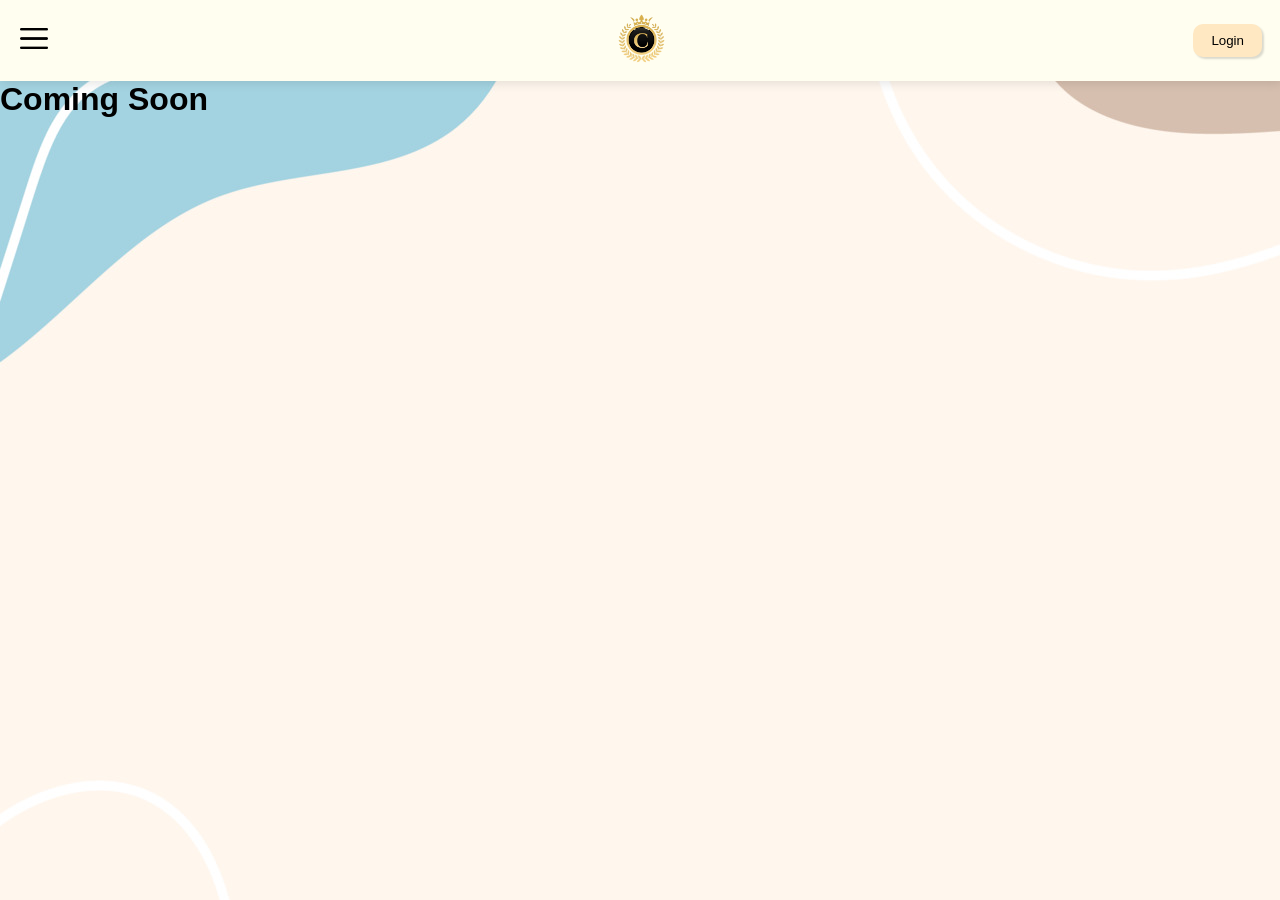
<file: analytics.html>
<!DOCTYPE html>
<html lang="en">
<head>
    <meta charset="UTF-8">
    <meta name="viewport" content="width=device-width, initial-scale=1.0">
    <title>Analytics</title>
    <link rel="stylesheet" href="analyticsStyles.css">
    <script src="script.js"></script>
</head>
<body>

    <header>
        <div class="menuButton">
            <button id="menuB" onclick="openSidebar()"><img src="menu.png" id="menuBImg"></button>
        </div>
        <div class="logo">
            <img src="logo.png" id="logo">
        </div>
        <div class="logout">
            <button id="logout" onclick="goToLogin()">Login</button>
        </div>
    </header>

    <aside id="aside">
        <div class="sidebar">
            <a href="index.html" id="homeSide">
                <div><img src="home.png"></div>
            <div>Home</div>
        </a>
        </div>
        <div class="sidebar">
            <a href="manage.html" id="manageSide">
                <div><img src="manage.png"></div>
                <div>Manage</div>
            </a>
        </div>
        <div class="sidebar">
            <a href="ai.html" id="analyticsSide">
                <div><img src="aiLogo.png"></div>
                <div>AI</div>
            </a>
        </div>
        <div class="sidebar">
            <a href="setting.html" id="settingSide">
                <div><img src="setting.png"></div>
                <div>Setting</div>
            </a>
        </div>
    </aside>

    <main>
        <h1>Coming Soon</h1>
    </main>

    <nav>
        <div class="nav1">
            <button id="home" onclick="goToHome()"><img src="home.png"></button>
        </div>
        <div class="nav2">
            <button id="manage" onclick="goToManage()"><img src="manage.png"></button>
        </div>
        <div class="nav3">
            <button id="analytics" onclick="goToAI()"><img src="aiLogo.png"></button>
        </div>
        <div class="nav4">
            <button id="setting" onclick="goToSetting()"><img src="setting.png"></button>
        </div>
    </nav>
</body>
</html>
</file>
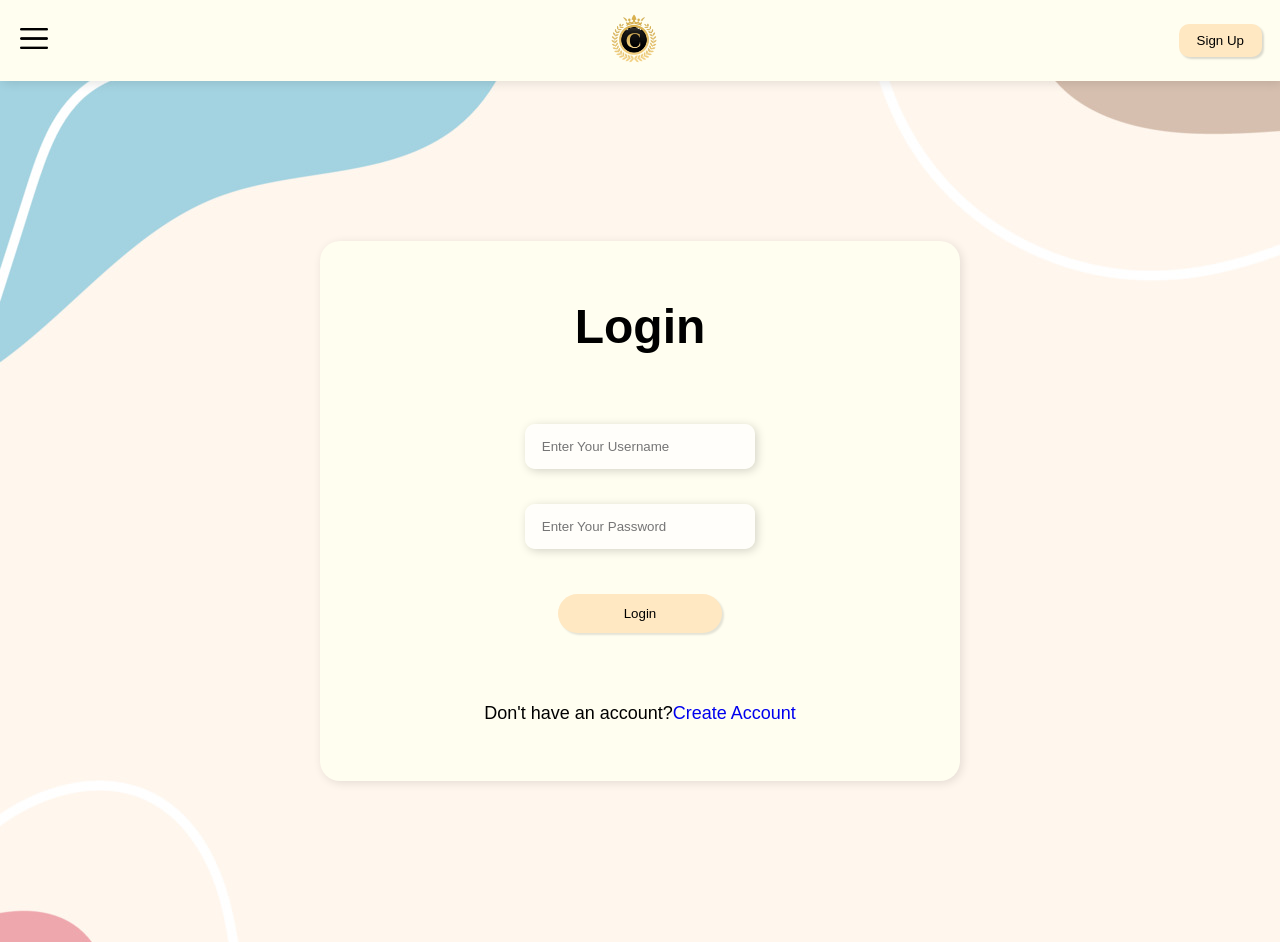
<file: login.html>
<!DOCTYPE html>
<html lang="en">
<head>
    <meta charset="UTF-8">
    <meta name="viewport" content="width=device-width, initial-scale=1.0">
    <link rel="stylesheet" href="/loginstyle.css">
    <title>Login</title>
    <script src="script.js"></script>
</head>
<body>
    <header>
        <div class="menuButton">
            <button id="menuB" onclick="openSidebar()"><img src="menu.png" id="menuBImg"></button>
        </div>
        <div class="logo">
            <img src="logo.png" id="logo">
        </div>
        <div class="logout">
            <button id="logout" onclick="goToSignUp()">Sign Up</button>
        </div>
    </header>

    <aside id="aside">
        <div class="sidebar">
            <a href="index.html" id="homeSide">
                <div><img src="home.png"></div>
            <div>Home</div>
        </a>
        </div>
        <div class="sidebar">
            <a href="manage.html" id="manageSide">
                <div><img src="manage.png"></div>
                <div>Manage</div>
            </a>
        </div>
        <div class="sidebar">
            <a href="analytics.html" id="analyticsSide">
                <div><img src="analytics.png"></div>
                <div>Analytics</div>
            </a>
        </div>
        <div class="sidebar">
            <a href="setting.html" id="settingSide">
                <div><img src="setting.png"></div>
                <div>Setting</div>
            </a>
        </div>
    </aside>

    <main>
        <div class="main">
            <div class="submain1">
                <h1>Login</h1>
            </div>
            <div class="login">
                <form action="/index.html">
                    <div class="loginInput">
                        <div>
                            <input type="text" placeholder="Enter Your Username" id="username" required>
                        </div>
                        <div>
                            <input type="password" placeholder="Enter Your Password" id="password" required>
                        </div>
                    </div>
                    <div class="submit">
                        <input type="submit" value="Login" id="submit">
                    </div>
                </form>
            </div>
            <div class="signUp">
                <div><p>Don't have an account? </p></div>
                <div><a href="/signUp.html">Create Account</a></div>
            </div>
        </div>
    </main>

    <nav>
        <div class="nav1">
            <button id="home" onclick="goToHome()"><img src="home.png"></button>
        </div>
        <div class="nav2">
            <button id="manage" onclick="goToManage()"><img src="manage.png"></button>
        </div>
        <div class="nav3">
            <button id="analytics" onclick="goToAnalytics()"><img src="analytics.png"></button>
        </div>
        <div class="nav4">
            <button id="setting" onclick="goToSetting()"><img src="setting.png"></button>
        </div>
    </nav>

    <footer>

    </footer>
</body>
</html>
</file>
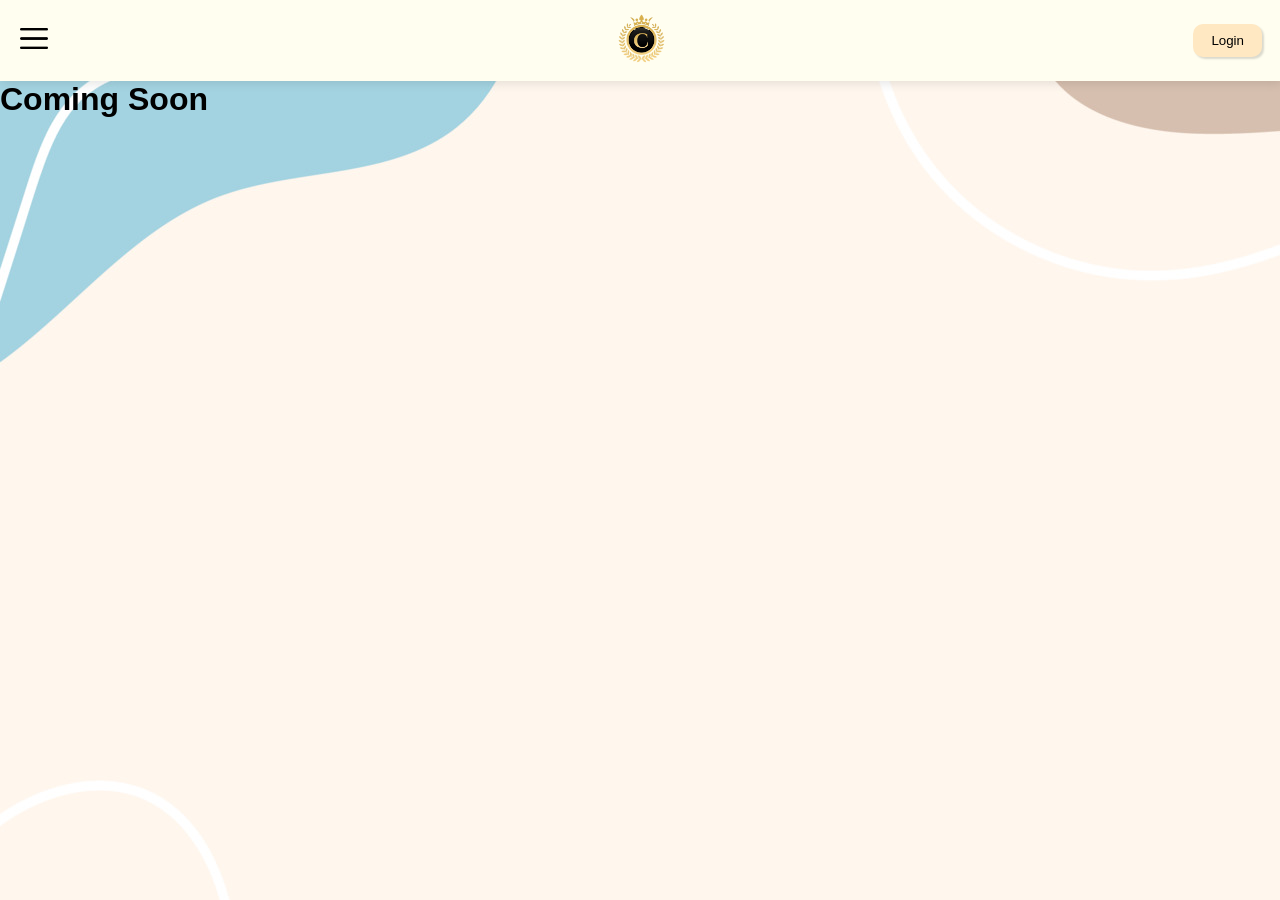
<file: manage.html>
<!DOCTYPE html>
<html lang="en">
<head>
    <meta charset="UTF-8">
    <meta name="viewport" content="width=device-width, initial-scale=1.0">
    <title>Manage</title>
    <link rel="stylesheet" href="manageStyles.css">
    <script src="script.js"></script>
</head>
<body>

    <header>
        <div class="menuButton">
            <button id="menuB" onclick="openSidebar()"><img src="menu.png" id="menuBImg"></button>
        </div>
        <div class="logo">
            <img src="logo.png" id="logo">
        </div>
        <div class="logout">
            <button id="logout" onclick="goToLogin()">Login</button>
        </div>
    </header>

    <aside id="aside">
        <div class="sidebar">
            <a href="index.html" id="homeSide">
                <div><img src="home.png"></div>
            <div>Home</div>
        </a>
        </div>
        <div class="sidebar">
            <a href="manage.html" id="manageSide">
                <div><img src="manage.png"></div>
                <div>Manage</div>
            </a>
        </div>
        <div class="sidebar">
            <a href="ai.html" id="analyticsSide">
                <div><img src="aiLogo.png"></div>
                <div>AI</div>
            </a>
        </div>
        <div class="sidebar">
            <a href="setting.html" id="settingSide">
                <div><img src="setting.png"></div>
                <div>Setting</div>
            </a>
        </div>
    </aside>

    <main>
        <h1>Coming Soon</h1>
    </main>

    <nav>
        <div class="nav1">
            <button id="home" onclick="goToHome()"><img src="home.png"></button>
        </div>
        <div class="nav2">
            <button id="manage" onclick="goToManage()"><img src="manage.png"></button>
        </div>
        <div class="nav3">
            <button id="analytics" onclick="goToAI()"><img src="aiLogo.png"></button>
        </div>
        <div class="nav4">
            <button id="setting" onclick="goToSetting()"><img src="setting.png"></button>
        </div>
    </nav>
</body>
</html>
</file>
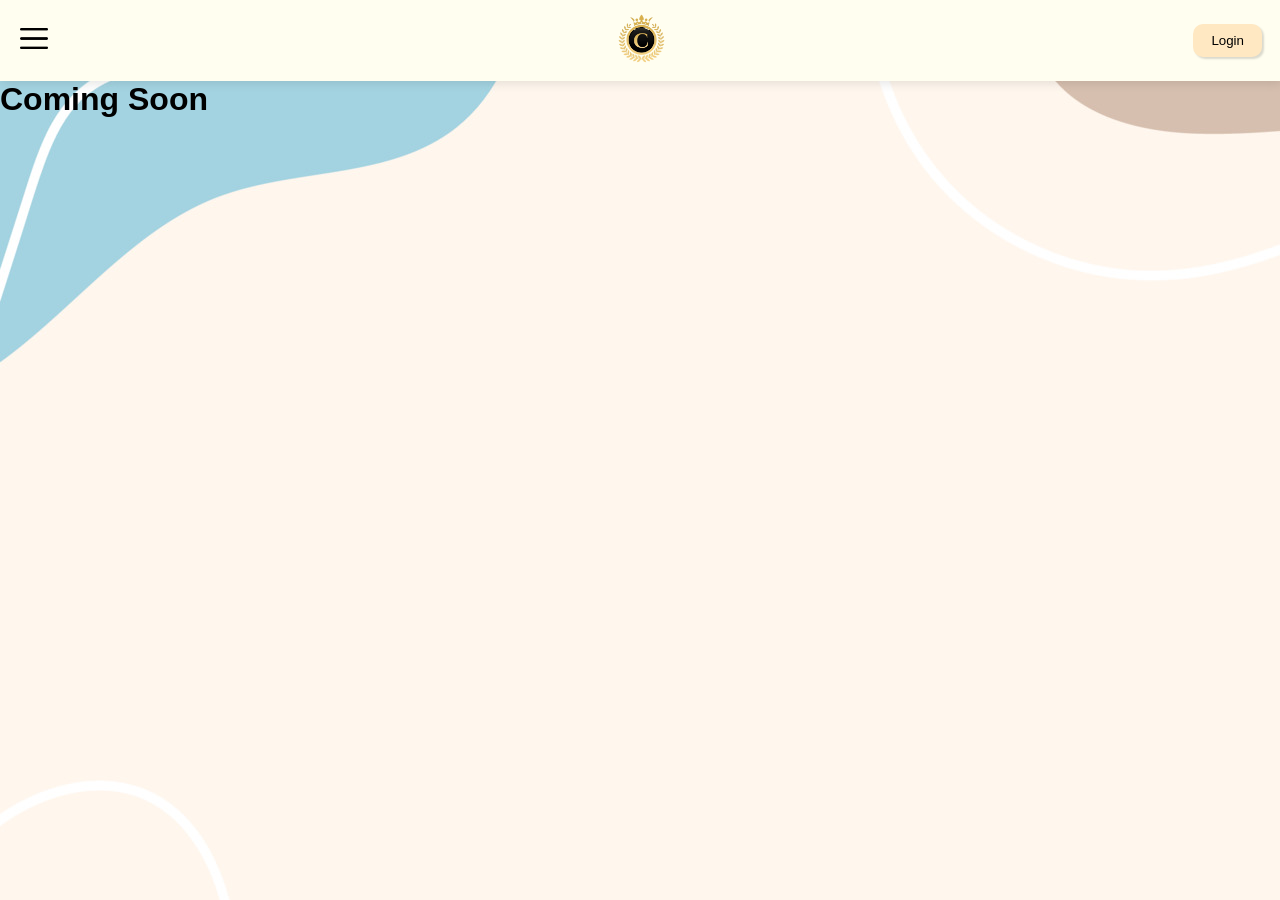
<file: setting.html>
<!DOCTYPE html>
<html lang="en">
<head>
    <meta charset="UTF-8">
    <meta name="viewport" content="width=device-width, initial-scale=1.0">
    <title>Setting</title>
    <link rel="stylesheet" href="settingStyles.css">
    <script src="script.js"></script>
</head>
<body>

    <header>
        <div class="menuButton">
            <button id="menuB" onclick="openSidebar()"><img src="menu.png" id="menuBImg"></button>
        </div>
        <div class="logo">
            <img src="logo.png" id="logo">
        </div>
        <div class="logout">
            <button id="logout" onclick="goToLogin()">Login</button>
        </div>
    </header>

    <aside id="aside">
        <div class="sidebar">
            <a href="index.html" id="homeSide">
                <div><img src="home.png"></div>
            <div>Home</div>
        </a>
        </div>
        <div class="sidebar">
            <a href="manage.html" id="manageSide">
                <div><img src="manage.png"></div>
                <div>Manage</div>
            </a>
        </div>
        <div class="sidebar">
            <a href="ai.html" id="analyticsSide">
                <div><img src="aiLogo.png"></div>
                <div>AI</div>
            </a>
        </div>
        <div class="sidebar">
            <a href="setting.html" id="settingSide">
                <div><img src="setting.png"></div>
                <div>Setting</div>
            </a>
        </div>
    </aside>

    <main>
        <h1>Coming Soon</h1>
    </main>

    <nav>
        <div class="nav1">
            <button id="home" onclick="goToHome()"><img src="home.png"></button>
        </div>
        <div class="nav2">
            <button id="manage" onclick="goToManage()"><img src="manage.png"></button>
        </div>
        <div class="nav3">
            <button id="analytics" onclick="goToAI()"><img src="aiLogo.png"></button>
        </div>
        <div class="nav4">
            <button id="setting" onclick="goToSetting()"><img src="setting.png"></button>
        </div>
    </nav>
</body>
</html>
</file>
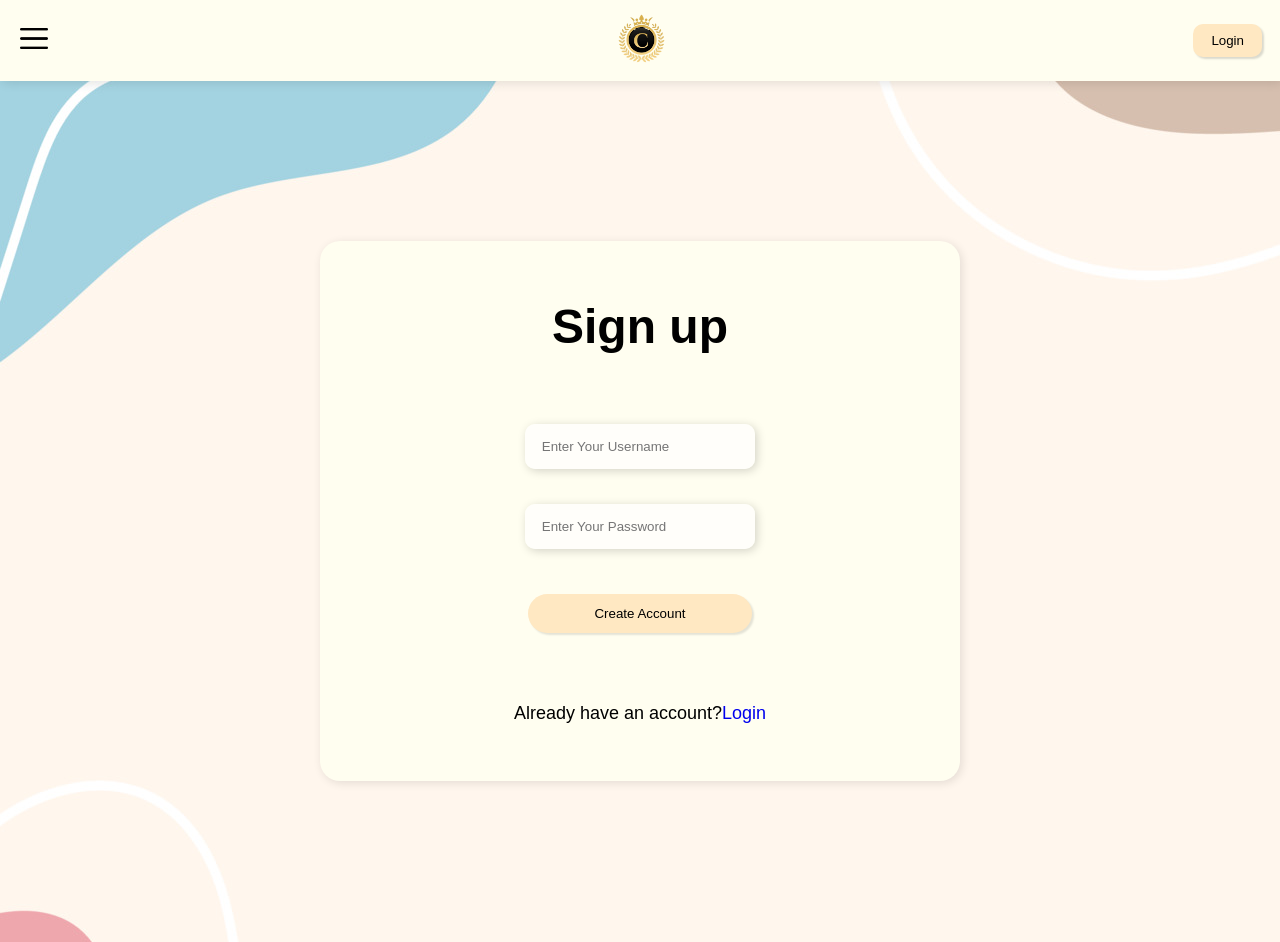
<file: signUp.html>
<!DOCTYPE html>
<html lang="en">
<head>
    <meta charset="UTF-8">
    <meta name="viewport" content="width=device-width, initial-scale=1.0">
    <link rel="stylesheet" href="/loginstyle.css">
    <title>Sign Up</title>
    <script src="script.js"></script>
</head>
<body>
    <header>
        <div class="menuButton">
            <button id="menuB" onclick="openSidebar()"><img src="menu.png" id="menuBImg"></button>
        </div>
        <div class="logo">
            <img src="logo.png" id="logo">
        </div>
        <div class="logout">
            <button id="logout" onclick="goToLogin()">Login</button>
        </div>
    </header>

    <aside id="aside">
        <div class="sidebar">
            <a href="index.html">
                <div><img src="home.png"></div>
            <div>Home</div>
        </a>
        </div>
        <div class="sidebar">
            <a href="manage.html">
                <div><img src="manage.png"></div>
                <div>Manage</div>
            </a>
        </div>
        <div class="sidebar">
            <a href="analytics.html">
                <div><img src="analytics.png"></div>
                <div>Analytics</div>
            </a>
        </div>
        <div class="sidebar">
            <a href="setting.html">
                <div><img src="setting.png"></div>
                <div>Setting</div>
            </a>
        </div>
    </aside>

    <main>
        <div class="main">
            <div class="submain1">
                <h1>Sign up</h1>
            </div>
            <div class="login">
                <form action="/login.html">
                    <div class="loginInput">
                        <div>
                            <input type="text" placeholder="Enter Your Username" id="username" required>
                        </div>
                        <div>
                            <input type="password" placeholder="Enter Your Password" id="password" required>
                        </div>
                    </div>
                    <div class="submit">
                        <input type="submit" value="Create Account" id="submit">
                    </div>
                </form>
            </div>
            <div class="signUp">
                <div><p>Already have an account?</p></div>
                <div><a href="/login.html">Login</a></div>
            </div>
        </div>
    </main>

    <nav>
        <div class="nav1">
            <button id="home" onclick="goToHome()"><img src="home.png"></button>
        </div>
        <div class="nav2">
            <button id="manage" onclick="goToManage()"><img src="manage.png"></button>
        </div>
        <div class="nav3">
            <button id="analytics" onclick="goToAnalytics()"><img src="analytics.png"></button>
        </div>
        <div class="nav4">
            <button id="setting" onclick="goToSetting()"><img src="setting.png"></button>
        </div>
    </nav>

    <footer>

    </footer>
</body>
</html>
</file>
<file: analyticsStyles.css>
* {
    margin: 0;
    padding: 0;
    box-sizing: border-box;
    font-family: Arial, Helvetica, sans-serif;
}

header {
    background-color: rgb(255, 254, 240);
    align-items: center;
    padding: 0 2vh 0 2vh;
    display: flex;
    justify-content: space-between;
    box-shadow: 2px 2px 10px rgba(0, 0, 0, 0.108);
}

body {
    background: url(bg.jpg);
}

#analytics {
    background-color: rgb(255, 219, 87);
    border-radius: 10px 25px 10px 25px;
}

aside {
    padding: 20px;
    display: none;
    flex-direction: column;
    gap: 2vh;
    background-color: rgb(255, 254, 240);
    position: fixed;
    z-index: 5;
    height: 100vh;
    width: 25vw;
}

#homeSide, #manageSide, #settingSide {
    padding: 10px 10px;
    border-radius: 10px;
    background-color: rgb(255, 252, 208);
    display: flex;
    align-items: center;
    text-decoration: none;
    color: black;
    gap: 3vw;
}

#analyticsSide {
    padding: 10px 10px;
    border-radius: 15px 0 15px 0;
    background-color: rgb(255, 244, 85);
    display: flex;
    align-items: center;
    text-decoration: none;
    color: black;
    gap: 3vw;
}

#menuB {
    background-color: rgba(0, 0, 0, 0);
    border: none;
}

#menuB img {
    height: 3.5vh;
}

#logout {
    background-color: rgb(255, 232, 194);
    border: none;
    padding: 1vh 2vh 1vh 2vh;
    border-radius: 10px;
    cursor: pointer;
    box-shadow: 2px 2px 2px rgba(0, 0, 0, 0.145);
}

#logo {
    height: 7vh;
    margin: 0 0 0 40px;
}

nav {
    background-color: rgba(218, 218, 218, 0);
    position: fixed;
    top: calc(100vh - 3.5rem);
    display: flex;
    box-shadow: 2px 2px 10px rgba(0, 0, 0, 0.108);
    background-color: rgb(255, 254, 240);
    z-index: 10;
}

nav button {
    border: none;
    background-color: rgb(255, 254, 240);
    cursor: pointer;
    width: 25vw;
    padding: 10px 0 0 10px;
}

nav button img {
    height: 5vh;
}

@media only screen and (max-width: 768px) {
    nav {
        top: calc(100vh - 6.5rem);
    }

    nav button img {
        height: 4vh;
    }

    aside {
        width: 50vw;
    }

    aside img {
        height: 25px;
    }

}

@media only screen and (min-width: 768px) {
    nav {
        display: none;
    }

    #logo {
        height: 8.5vh;
        margin: 0 0 0 40px;
    }

    #new {
        justify-content: space-evenly;
    }
}
</file>
<file: loginstyle.css>
* {
    margin: 0;
    padding: 0;
    box-sizing: border-box;
    font-family: Arial, Helvetica, sans-serif;
}

header {
    background-color: rgb(255, 254, 240);
    align-items: center;
    padding: 0 2vh 0 2vh;
    display: flex;
    justify-content: space-between;
    box-shadow: 2px 2px 10px rgba(0, 0, 0, 0.108);
}

form {
    display: flex;
    flex-direction: column;
    align-items: center;
}

.signUp {
    display: flex;
    margin: 10px 5px 0 5px;
}

.signUp a {
    text-decoration: none;
}

body {
    background: url(bg.jpg);
}

#menuB {
    background-color: rgba(0, 0, 0, 0);
    border: none;
}

#menuB img {
    height: 3.5vh;
}

#logout {
    background-color: rgb(255, 232, 194);
    border: none;
    padding: 1vh 2vh 1vh 2vh;
    border-radius: 10px;
    cursor: pointer;
    box-shadow: 2px 2px 2px rgba(0, 0, 0, 0.145);
}

#logo {
    height: 7vh;
    margin: 0 0 0 40px;
}

aside {
    padding: 20px;
    display: none;
    flex-direction: column;
    gap: 2vh;
    background-color: rgb(255, 254, 240);
    position: fixed;
    z-index: 5;
    height: 100vh;
    width: 25vw;
}

.sidebar a {
    padding: 10px 10px;
    border-radius: 10px;
    background-color: rgb(255, 252, 208);
    display: flex;
    align-items: center;
    text-decoration: none;
    color: black;
    gap: 3vw;
}

nav {
    background-color: rgba(218, 218, 218, 0);
    position: fixed;
    top: calc(100vh - 3.5rem);
    display: flex;
    box-shadow: 2px 2px 10px rgba(0, 0, 0, 0.108);
    background-color: rgb(255, 254, 240);
    z-index: 10;
}

nav button {
    border: none;
    background-color: rgb(255, 254, 240);
    cursor: pointer;
    width: 25vw;
    padding: 10px 0 0 10px;
}

nav button:active {
    background-color: rgb(255, 243, 71);
}
nav button:focus {
    background-color: rgb(255, 251, 199);
    border-radius: 10px;
}

nav button img {
    height: 5vh;
}

.main {
    margin: calc(50vh - 289.2px) 10vw;
    padding: 10px 10px;
    display: flex;
    flex-direction: column;
    background-color: rgb(255, 254, 240);
    border-radius: 20px;
    justify-content: center;
    align-items: center;
    box-shadow: 2px 2px 10px rgba(0, 0, 0, 0.108);
}

h1 {
    margin: 20px;
    padding: 10px;
    color: rgb(0, 0, 0);
}

#username, #password {
    background: rgba(255, 255, 255, 0.689);
    border-radius: 10px;
    border-color: rgba(240, 248, 255, 0);
    margin: 0px;
    padding: 5px 15px;
    height: 5vh;
    box-shadow: 2px 2px 10px rgba(0, 0, 0, 0.171);
    transition: transform 0.5s;
}

#submit {
    background-color: rgb(255, 232, 194);
    border-radius: 30px;
    border-color: rgba(240, 248, 255, 0);
    margin: 10px auto;
    padding: 7px 10vw;
    box-shadow: 2px 2px 2px rgba(0, 0, 0, 0.108);
    transition: transform 0.5s;
}

#username:hover, #password:hover,#submit:hover {
    transform: scale(1.01);
}

#submit:hover {
    background-color: blue;
}

#username, #password {
    padding-bottom: 5px;
    margin-bottom: 35px;
}

@media only screen and (max-width: 768px) {
    nav {
        top: calc(100vh - 6.5rem);
    }

    nav button img {
        height: 4vh;
    }

    .main2{
        margin: 5vw;
    }

    #new {
        margin: 5vw auto;
        width: 80vw;
        gap: 15vw;
    }

    aside {
        width: 50vw;
    }

    aside img {
        height: 25px;
    }

}

@media only screen and (min-width: 768px) {
    nav {
        display: none;
    }

    .signUp {
        margin: 40px 0 0px 0;
        padding: 20px;
        font-size: large;
    }

    #logo {
        height: 8.5vh;
        margin: 0 0 0 40px;
    }

    .main {
        margin: calc(50vh - 289.2px) 25vw;
        height: 60vh;
        font-size: x-large;
    }

    .main h1{
        margin: 10px 30px 60px 30px;
    }

    #username, #password {
        width: 18vw;
    }

    #submit {
        padding: 10px 5vw;
    }

    .main2 {
        display: flex;
        gap: 10vw;
        margin: 25vh 1vw 5vh 15vw;
    }

    .welcome {
        width: 30vw;
    }

    #new {
        justify-content: space-evenly;
    }
}
</file>
<file: manageStyles.css>
* {
    margin: 0;
    padding: 0;
    box-sizing: border-box;
    font-family: Arial, Helvetica, sans-serif;
}

header {
    background-color: rgb(255, 254, 240);
    align-items: center;
    padding: 0 2vh 0 2vh;
    display: flex;
    justify-content: space-between;
    box-shadow: 2px 2px 10px rgba(0, 0, 0, 0.108);
}

body {
    background: url(bg.jpg);
}

#manage {
    background-color: rgb(255, 219, 87);
    border-radius: 10px 25px 10px 25px;
}

aside {
    padding: 20px;
    display: none;
    flex-direction: column;
    gap: 2vh;
    background-color: rgb(255, 254, 240);
    position: fixed;
    z-index: 5;
    height: 100vh;
    width: 25vw;
}

#homeSide, #analyticsSide, #settingSide {
    padding: 10px 10px;
    border-radius: 10px;
    background-color: rgb(255, 252, 208);
    display: flex;
    align-items: center;
    text-decoration: none;
    color: black;
    gap: 3vw;
}

#manageSide {
    padding: 10px 10px;
    border-radius: 15px 0 15px 0;
    background-color: rgb(255, 244, 85);
    display: flex;
    align-items: center;
    text-decoration: none;
    color: black;
    gap: 3vw;
}

#menuB {
    background-color: rgba(0, 0, 0, 0);
    border: none;
}

#menuB img {
    height: 3.5vh;
}

#logout {
    background-color: rgb(255, 232, 194);
    border: none;
    padding: 1vh 2vh 1vh 2vh;
    border-radius: 10px;
    cursor: pointer;
    box-shadow: 2px 2px 2px rgba(0, 0, 0, 0.145);
}

#logo {
    height: 7vh;
    margin: 0 0 0 40px;
}

nav {
    background-color: rgba(218, 218, 218, 0);
    position: fixed;
    top: calc(100vh - 3.5rem);
    display: flex;
    box-shadow: 2px 2px 10px rgba(0, 0, 0, 0.108);
    background-color: rgb(255, 254, 240);
    z-index: 10;
}

nav button {
    border: none;
    background-color: rgb(255, 254, 240);
    cursor: pointer;
    width: 25vw;
    padding: 10px 0 0 10px;
}

nav button img {
    height: 5vh;
}

@media only screen and (max-width: 768px) {
    nav {
        top: calc(100vh - 6.5rem);
    }

    nav button img {
        height: 4vh;
    }

    aside {
        width: 50vw;
    }

    aside img {
        height: 25px;
    }

}

@media only screen and (min-width: 768px) {
    nav {
        display: none;
    }

    #logo {
        height: 8.5vh;
        margin: 0 0 0 40px;
    }

    #new {
        justify-content: space-evenly;
    }
}
</file>
<file: settingStyles.css>
* {
    margin: 0;
    padding: 0;
    box-sizing: border-box;
    font-family: Arial, Helvetica, sans-serif;
}

header {
    background-color: rgb(255, 254, 240);
    align-items: center;
    padding: 0 2vh 0 2vh;
    display: flex;
    justify-content: space-between;
    box-shadow: 2px 2px 10px rgba(0, 0, 0, 0.108);
}

body {
    background: url(bg.jpg);
}

#setting {
    background-color: rgb(255, 219, 87);
    border-radius: 10px 25px 10px 25px;
}

aside {
    padding: 20px;
    display: none;
    flex-direction: column;
    gap: 2vh;
    background-color: rgb(255, 254, 240);
    position: fixed;
    z-index: 5;
    height: 100vh;
    width: 25vw;
}

#homeSide, #analyticsSide, #manageSide {
    padding: 10px 10px;
    border-radius: 10px;
    background-color: rgb(255, 252, 208);
    display: flex;
    align-items: center;
    text-decoration: none;
    color: black;
    gap: 3vw;
}

#settingSide {
    padding: 10px 10px;
    border-radius: 15px 0 15px 0;
    background-color: rgb(255, 244, 85);
    display: flex;
    align-items: center;
    text-decoration: none;
    color: black;
    gap: 3vw;
}

#menuB {
    background-color: rgba(0, 0, 0, 0);
    border: none;
}

#menuB img {
    height: 3.5vh;
}

#logout {
    background-color: rgb(255, 232, 194);
    border: none;
    padding: 1vh 2vh 1vh 2vh;
    border-radius: 10px;
    cursor: pointer;
    box-shadow: 2px 2px 2px rgba(0, 0, 0, 0.145);
}

#logo {
    height: 7vh;
    margin: 0 0 0 40px;
}

nav {
    background-color: rgba(218, 218, 218, 0);
    position: fixed;
    top: calc(100vh - 3.5rem);
    display: flex;
    box-shadow: 2px 2px 10px rgba(0, 0, 0, 0.108);
    background-color: rgb(255, 254, 240);
    z-index: 10;
}

nav button {
    border: none;
    background-color: rgb(255, 254, 240);
    cursor: pointer;
    width: 25vw;
    padding: 10px 0 0 10px;
}

nav button img {
    height: 5vh;
}

@media only screen and (max-width: 768px) {
    nav {
        top: calc(100vh - 6.5rem);
    }

    nav button img {
        height: 4vh;
    }

    aside {
        width: 50vw;
    }

    aside img {
        height: 25px;
    }

}

@media only screen and (min-width: 768px) {
    nav {
        display: none;
    }

    #logo {
        height: 8.5vh;
        margin: 0 0 0 40px;
    }

    #new {
        justify-content: space-evenly;
    }
}
</file>
